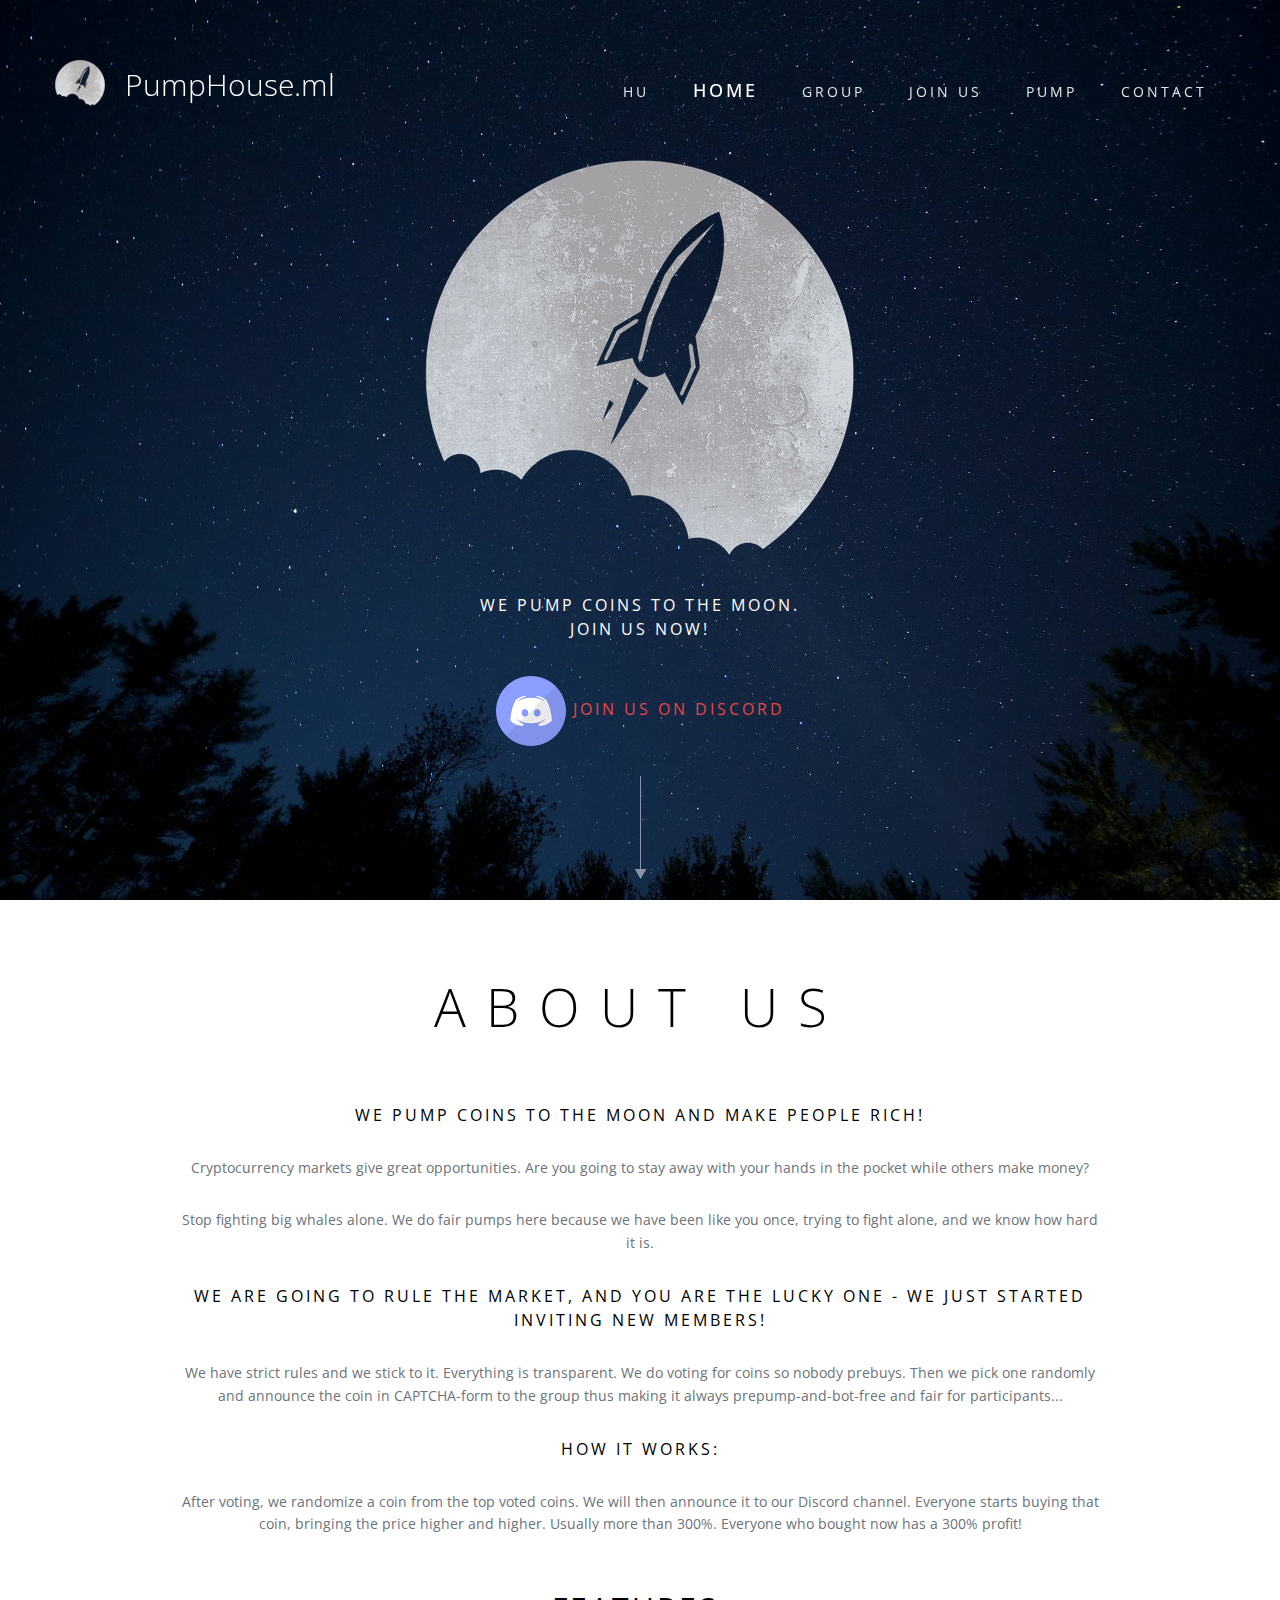
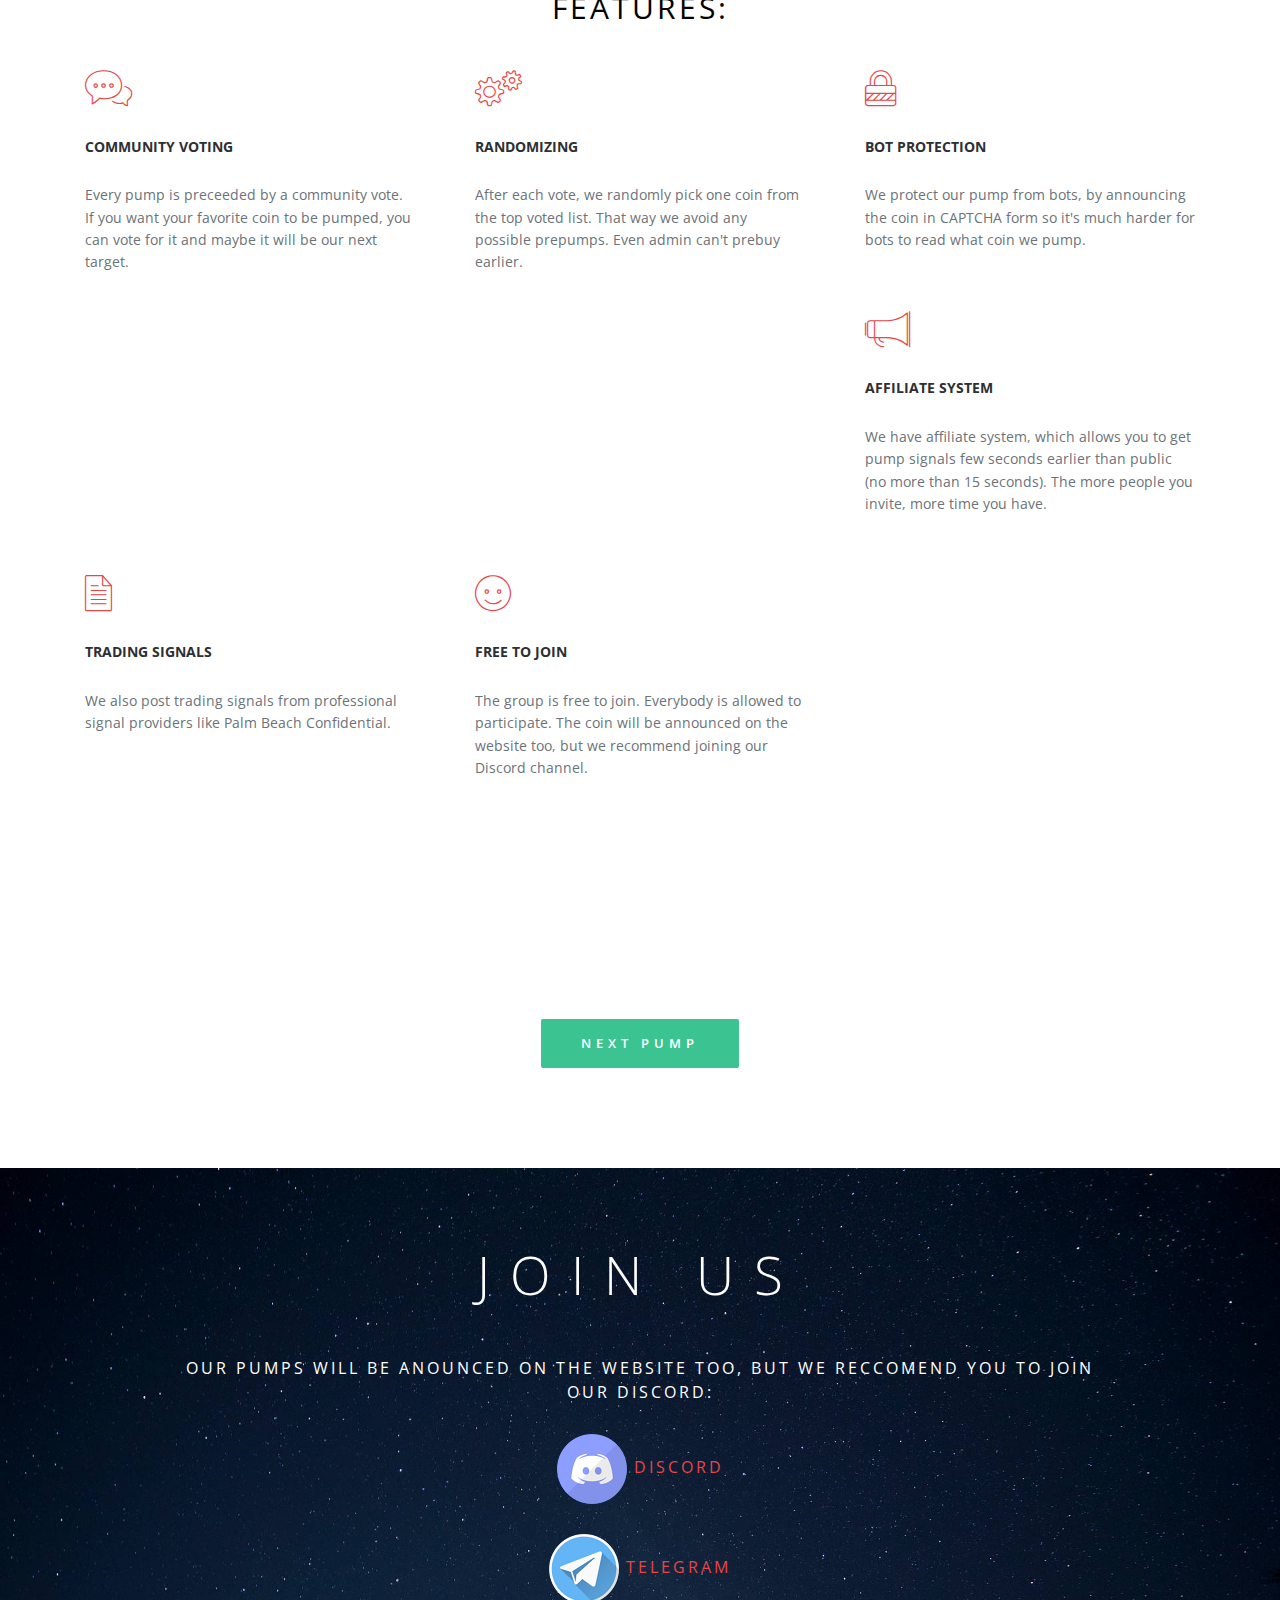
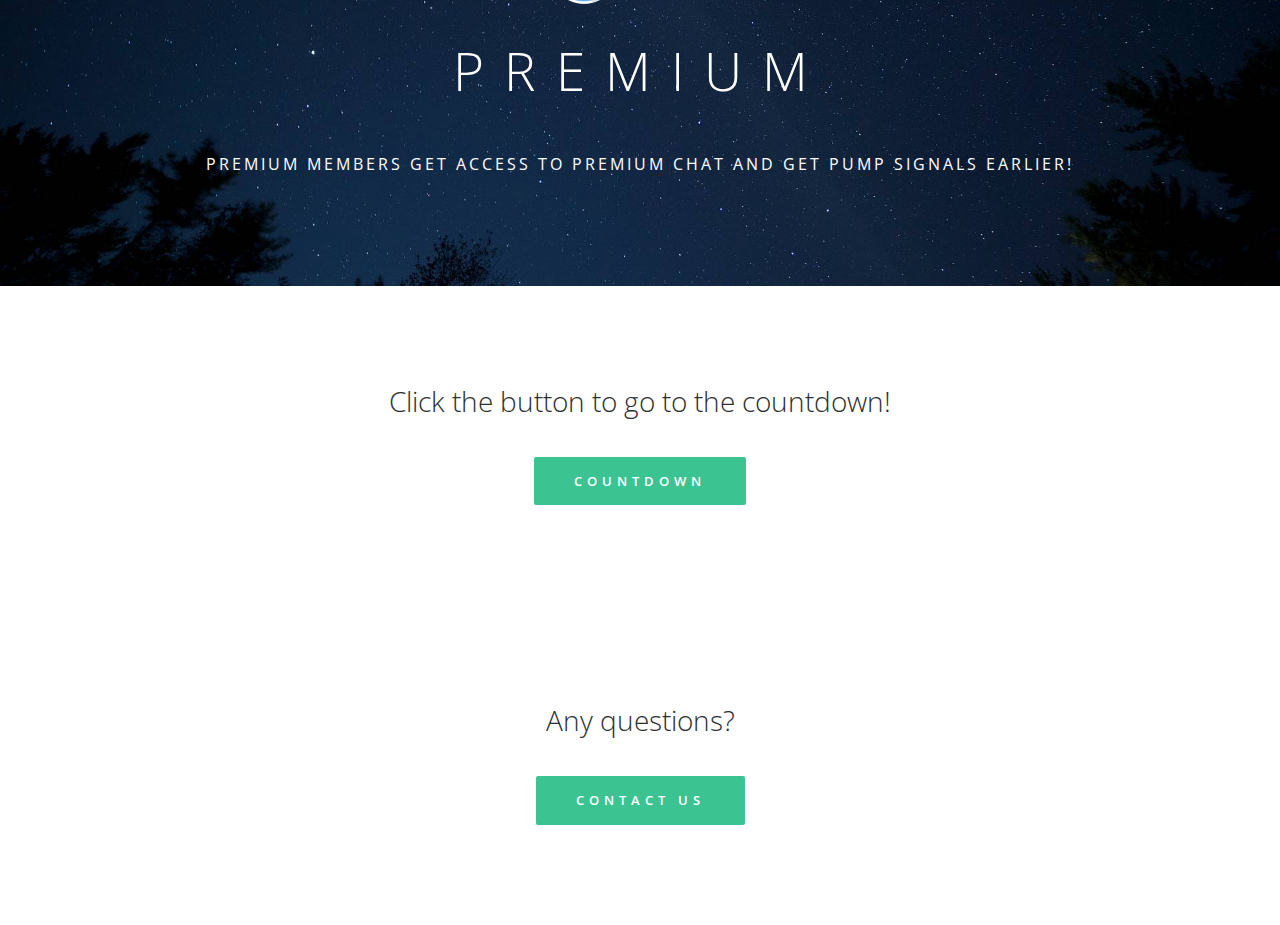
<file: index.html>
<!doctype html>
<!--[if lt IE 7]>      <html class="no-js lt-ie9 lt-ie8 lt-ie7" lang=""> <![endif]-->
<!--[if IE 7]>         <html class="no-js lt-ie9 lt-ie8" lang=""> <![endif]-->
<!--[if IE 8]>         <html class="no-js lt-ie9" lang=""> <![endif]-->
<!--[if gt IE 8]><!-->
<html class="no-js" lang="">
<!--<![endif]-->

<!-- Global site tag (gtag.js) - Google Analytics -->
<script async src="https://www.googletagmanager.com/gtag/js?id=UA-115214483-1"></script>
<script>
  window.dataLayer = window.dataLayer || [];
  function gtag(){dataLayer.push(arguments);}
  gtag('js', new Date());

  gtag('config', 'UA-115214483-1');
</script>

<head>
<meta charset="utf-8">
<meta name="description" content="Pump House - We pump coins to the moon. A legit pump group to make you rich!">
<meta name="keywords" content="Pump House, PumpHouse, PumpHouse.ml, PumpCoin.ml,PumpCoin,Pump and Dump,Legit,Pump Group,Group,Pump,Cryptocurrency,Crypto,Bitcoin,Bittrex,HitBTC,coins,crypto coins,moon,we pump coins to the moon,Legit Pump Group,No dump,Free,Join,Discord,No risk,bigpump,pumpmycoin,MagyarPumpCsoport.ml,MagyarPumpCsoport,Becsületes,Csoport,Pump Csoport,Csoport,Cryptovaluta,érmék,hold,a holdig pumpáljuk a cryptovalutákat,Ingyen,Ingyenes,Csatlakozz,Kockázat,kockázatmentes">
<meta name="viewport" content="width=device-width, initial-scale=1">
<title>Pump House - We pump coins to the moon</title>
<link rel="stylesheet" href="css/bootstrap.min.css">
<link rel="stylesheet" href="css/flexslider.css">
<link rel="stylesheet" href="css/jquery.fancybox.css">
<link rel="stylesheet" href="css/main.css">
<link rel="stylesheet" href="css/responsive.css">
<link rel="stylesheet" href="css/animate.min.css">
<link rel="stylesheet" href="css/font-icon.css">
<link rel="icon" type="image/png" href="images/ico_16.png" sizes="16x16">
<link rel="icon" type="image/png" href="images/ico_32.png" sizes="32x32">
<link rel="icon" type="image/png" href="images/ico_64.png" sizes="64x64">
<link href='http://fonts.googleapis.com/css?family=Open+Sans:300italic,400italic,600italic,700italic,800italic,400,300,600,700,800' rel='stylesheet' type='text/css'>
</head>

<body>
<!-- header section -->
<section id="banner" class="banner" role="banner"> 
  <!--header navigation -->
  <header id="header">
    <div class="header-content clearfix">
	<a class="logo" href="#">
	<img src="images/logo.png" height='50' width='50' alt=""></a>
	<span class="logo-text">PumpHouse.ml</span>
      <nav class="navigation" role="navigation">	  
        <ul class="primary-nav">
          <li><a href="indexhu.html">HU</a></li>
          <li><a href="#banner" class="a active">Home</a></li>
          <li><a href="#group">Group</a></li>
          <li><a href="#join">Join us</a></li>
          <li><a href="countdown.html">Pump</a></li>
          <li><a href="#contact">Contact</a></li>
        </ul>
      </nav>
      <a href="#" class="nav-toggle">Menu<span></span></a> </div>
  </header>
  <!--header navigation --> 
  <!-- banner text -->
  <div class="container">
    <div class="col-md-10 col-md-offset-1">
      <div class="banner-text text-center">
		<img src="images/rocket.png"/>
		<h2>We pump coins to the moon.<br />Join us now!</h2>
		<h2><a target="_blank" href="https://discord.gg/eQJhWTu"><img src="images/discord.png" width="70" height="70"> Join us on Discord</a></h2>

        <nav role="navigation"><a href="#group" class="banner-btn"><img src="images/down-arrow.png" alt=""></a></nav>
      </div>
      <!-- banner text --> 
    </div>
  </div>
</section>
<!-- header section --> 
<!-- about section -->
<section id="group" class="group group-section">
	<div class="container">
	<div class="col-md-10 col-md-offset-1">
      <div class="group-text text-center">
        <h1>About Us</h1>
		<h2>We pump coins to the moon and make people rich!</h2>
		<p>Cryptocurrency markets give great opportunities. Are you going to stay away with your hands in the pocket while others make money?</p>
		<p>Stop fighting big whales alone. We do fair pumps here because we have been like you once, trying to fight alone, and we know how hard it is.</p>
		<h2>We are going to rule the market, and you are the lucky one - we just started inviting new members!</h2>
		<p>We have strict rules and we stick to it. Everything is transparent. We do voting for coins so nobody prebuys. Then we pick one randomly and announce the coin in CAPTCHA-form to the group thus making it always prepump-and-bot-free and fair for participants...</p>
		<h2>How it works:</h2>
		<p>After voting, we randomize a coin from the top voted coins. We will then announce it to our Discord channel. Everyone starts buying that coin, bringing the price higher and higher. Usually more than 300%. Everyone who bought now has a 300% profit!</p>
		
		<h3>Features:</h3>
      </div>
      <!-- banner text --> 
    </div>
    <div class="row">
      <div class="col-md-4 col-sm-6 group"> <span class="icon icon-chat"></span>
        <div class="group-content">
          <h5>Community Voting</h5>
          <p>Every pump is preceeded by a community vote. If you want your favorite coin to be pumped, you can vote for it and maybe it will be our next target.</p>
        </div>
      </div>
      <div class="col-md-4 col-sm-6 group"> <span class="icon icon-gears"></span>
        <div class="group-content">
          <h5>Randomizing</h5>
          <p>After each vote, we randomly pick one coin from the top voted list. That way we avoid any possible prepumps. Even admin can't prebuy earlier.</p>
        </div>
      </div>
      <div class="col-md-4 col-sm-6 group"> <span class="icon icon-lock"></span>
        <div class="group-content">
          <h5>Bot protection</h5>
          <p>We protect our pump from bots, by announcing the coin in CAPTCHA form so it's much harder for bots to read what coin we pump.</p>
        </div>
      </div>
      <div class="col-md-4 col-sm-6 group"> <span class="icon icon-megaphone"></span>
        <div class="group-content">
          <h5>Affiliate system</h5>
          <p>We have affiliate system, which allows you to get pump signals few seconds earlier than public (no more than 15 seconds). The more people you invite, more time you have.</p>
        </div>
      </div>
      <div class="col-md-4 col-sm-6 group"> <span class="icon icon-document"></span>
        <div class="group-content">
          <h5>Trading Signals</h5>
          <p>We also post trading signals from professional signal providers like Palm Beach Confidential.</p>
        </div>
      </div>
      <div class="col-md-4 col-sm-6 group"> <span class="icon icon-happy"></span>
        <div class="group-content">
          <h5>Free to join</h5>
          <p>The group is free to join. Everybody is allowed to participate. The coin will be announced on the website too, but we recommend joining our Discord channel.</p>
        </div>
      </div>
  </div>
</section>
<!-- Jump to countdown -->

<section id="next" class="section next">
  <div class="container">
    <div class="col-md-8 col-md-offset-2 text-center">
      <a href="#pump" class="btn btn-large">Next pump</a> </div>
  </div>
</section>

<!-- group section --> 
<!-- work section -->
<section id="join" class="join section no-padding">
  	<div class="container">
	<div class="col-md-10 col-md-offset-1">
      <div class="join-text text-center">
        <h1>Join Us</h1>
        <h2>Our pumps will be anounced on the website too, but we reccomend you to join our Discord:</p>
		<!--Change links to your own discord and telegram below!-->
		<h2 style="padding-bottom: 15px"><a target="_blank" href="https://discord.gg/eQJhWTu"><img src="images/discord.png" width="70" height="70"> Discord</a></h2>
		<h2><a target="_blank" href="https://t.me/pmpcoin"><img src="images/telegram.png" width="70" height="70"> Telegram</a></h2>
		<p></p>
		<p></p>
        <h1>Premium</h1>
		<h2>Premium members get access to premium chat and get pump signals earlier!</h2>
      </div>
      <!-- banner text --> 
    </div>
</div>
</section>

<!-- Pump countdown --> 
<section id="pump" class="section next">
  <div class="container">
    <div class="col-md-8 col-md-offset-2 text-center">
      <h3>Click the button to go to the countdown!</h3>
      <a href="countdown.html" class="btn btn-large">Countdown</a>
  </div>
</section>



<!-- Testimonials section --> 
<!-- Get a quote section -->
<section id="contact" class="section quote">
  <div class="container">
    <div class="col-md-8 col-md-offset-2 text-center">
      <h3>Any questions?</h3>
      <a href="mailto:varadikocsog@gmail.com" class="btn btn-large">Contact us</a> </div>
      <!-- Change email above! --> 
  </div>
</section>

<!-- Footer section -->

<!-- JS FILES --> 
<script src="https://ajax.googleapis.com/ajax/libs/jquery/1.11.3/jquery.min.js"></script>
<script src="js/jquery.scrollstop.min.js"></script>
<script src="js/bootstrap.min.js"></script> 
<script src="js/jquery.flexslider-min.js"></script> 
<script src="js/jquery.fancybox.pack.js"></script> 
<script src="js/retina.min.js"></script> 
<script src="js/modernizr.js"></script> 
<script src="js/main.js"></script>
<script src="js/coin.js"></script>
<script src="js/pickCoin.js"></script>
</body>

</html>
</file>
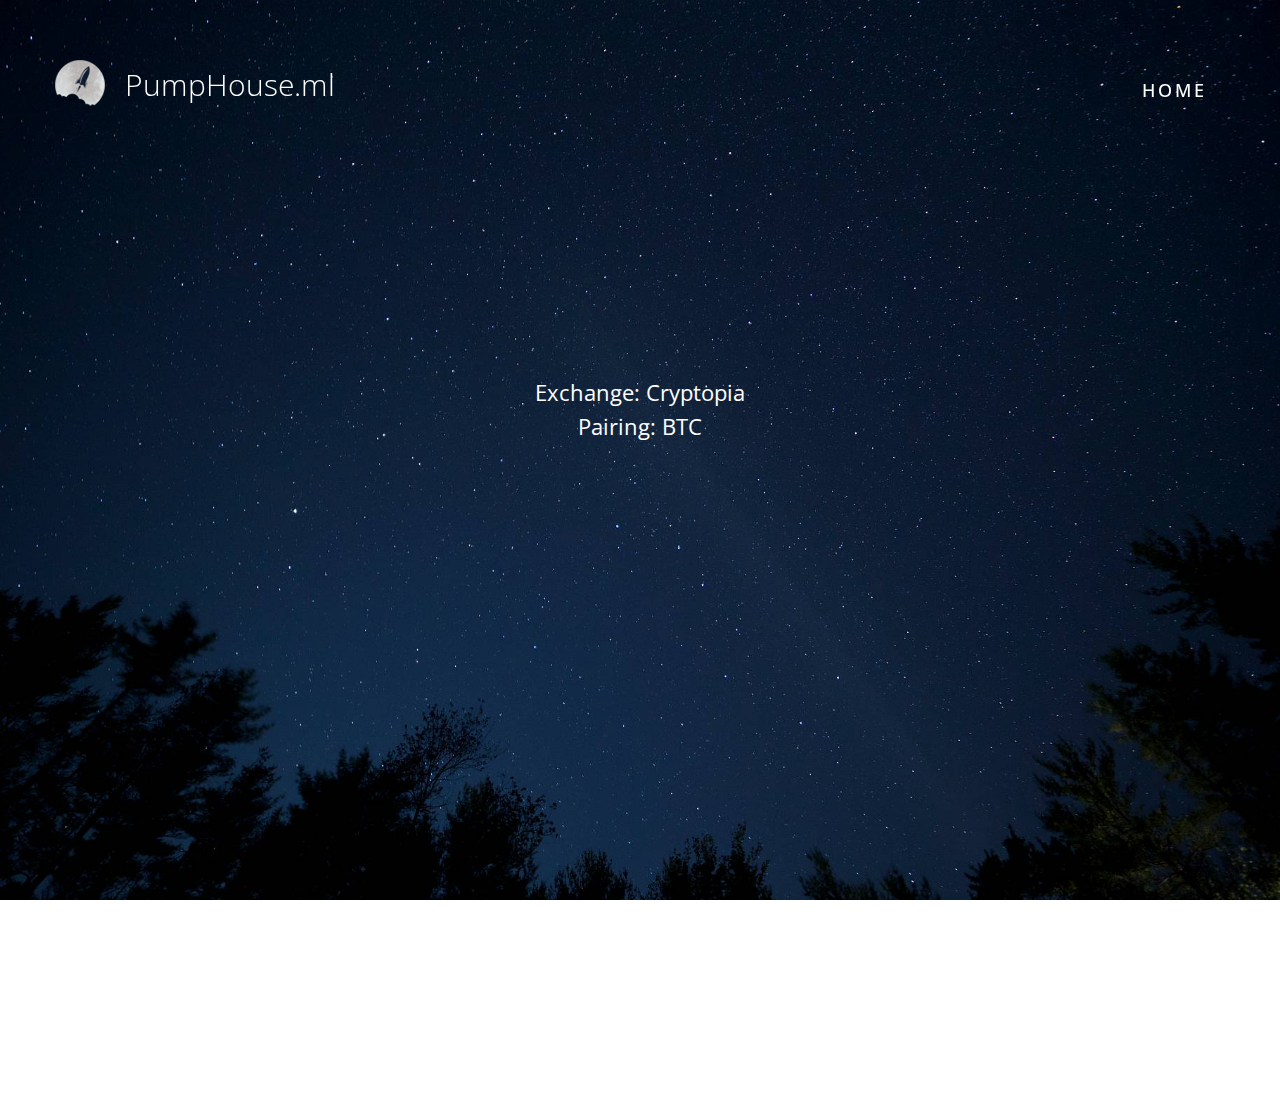
<file: countdown.html>
<!doctype html>
<!--[if lt IE 7]>      <html class="no-js lt-ie9 lt-ie8 lt-ie7" lang=""> <![endif]-->
<!--[if IE 7]>         <html class="no-js lt-ie9 lt-ie8" lang=""> <![endif]-->
<!--[if IE 8]>         <html class="no-js lt-ie9" lang=""> <![endif]-->
<!--[if gt IE 8]><!-->
<html class="no-js" lang="">
<!--<![endif]-->

<!-- Global site tag (gtag.js) - Google Analytics -->
<script async src="https://www.googletagmanager.com/gtag/js?id=UA-115214483-1"></script>
<script>
  window.dataLayer = window.dataLayer || [];
  function gtag(){dataLayer.push(arguments);}
  gtag('js', new Date());

  gtag('config', 'UA-115214483-1');
</script>

<head>
<meta charset="utf-8">
<meta name="description" content="Pump House - We pump coins to the moon. A legit pump group to make you rich!">
<meta name="keywords" content="Pump House, PumpHouse, PumpHouse.ml, PumpCoin.ml,PumpCoin,Pump and Dump,Legit,Pump Group,Group,Pump,Cryptocurrency,Crypto,Bitcoin,Bittrex,HitBTC,coins,crypto coins,moon,we pump coins to the moon,Legit Pump Group,No dump,Free,Join,Discord,No risk,bigpump,pumpmycoin,MagyarPumpCsoport.ml,MagyarPumpCsoport,Becsületes,Csoport,Pump Csoport,Csoport,Cryptovaluta,érmék,hold,a holdig pumpáljuk a cryptovalutákat,Ingyen,Ingyenes,Csatlakozz,Kockázat,kockázatmentes">
<meta name="viewport" content="width=device-width, initial-scale=1">
<title>Pump House - We pump coins to the moon</title>
<link rel="stylesheet" href="css/bootstrap.min.css">
<link rel="stylesheet" href="css/flexslider.css">
<link rel="stylesheet" href="css/jquery.fancybox.css">
<link rel="stylesheet" href="css/main.css">
<link rel="stylesheet" href="css/responsive.css">
<link rel="stylesheet" href="css/animate.min.css">
<link rel="stylesheet" href="css/font-icon.css">
<link rel="icon" type="image/png" href="images/ico_16.png" sizes="16x16">
<link rel="icon" type="image/png" href="images/ico_32.png" sizes="32x32">
<link rel="icon" type="image/png" href="images/ico_64.png" sizes="64x64">
<link href='http://fonts.googleapis.com/css?family=Open+Sans:300italic,400italic,600italic,700italic,800italic,400,300,600,700,800' rel='stylesheet' type='text/css'>
</head>

<body>
<!-- header section -->
<section id="banner" class="banner" role="banner"> 
  <!--header navigation -->
  <header id="header">
    <div class="header-content clearfix">
	<a class="logo" href="#">
	<img src="images/logo.png" height='50' width='50' alt=""></a>
	<span class="logo-text">PumpHouse.ml</span>
      <nav class="navigation" role="navigation">	  
        <ul class="primary-nav">
          <li><a href="./index.html" class="a active">Home</a></li>
        </ul>
      </nav>
      <a href="#" class="nav-toggle">Menu<span></span></a> </div>
  </header>
  <!--header navigation --> 
  <!-- banner text -->


  <div class="container">
    <div class="col-md-10 col-md-offset-1">
      <div class="countdown text-center">
      	<h3 id="text"></h3>
      	<script src="js/countdown.js"></script> 
      	<p id="demo"></p>
      	<img src="./images/blank.png" id="imageid">
      	<h4>Exchange: Cryptopia</h4>
      	<h4>Pairing: BTC</h4>


      </div>
      <!-- banner text --> 
    </div>
  </div>
</section>
<!-- header section --> 
<!-- about section -->

<!-- Pump countdown --> 
<section id="pump" class="section next">
  <div class="container">
    <div class="col-md-8 col-md-offset-2 text-center">

  </div>
</section>



<!-- Footer section -->

<!-- JS FILES --> 
<script src="https://ajax.googleapis.com/ajax/libs/jquery/1.11.3/jquery.min.js"></script>
<script src="js/jquery.scrollstop.min.js"></script>
<script src="js/bootstrap.min.js"></script> 
<script src="js/jquery.flexslider-min.js"></script> 
<script src="js/jquery.fancybox.pack.js"></script> 
<script src="js/retina.min.js"></script> 
<script src="js/modernizr.js"></script> 
<script src="js/main.js"></script>
<script src="js/coin.js"></script>
<script src="js/pickCoin.js"></script>
</body>

</html>
</file>
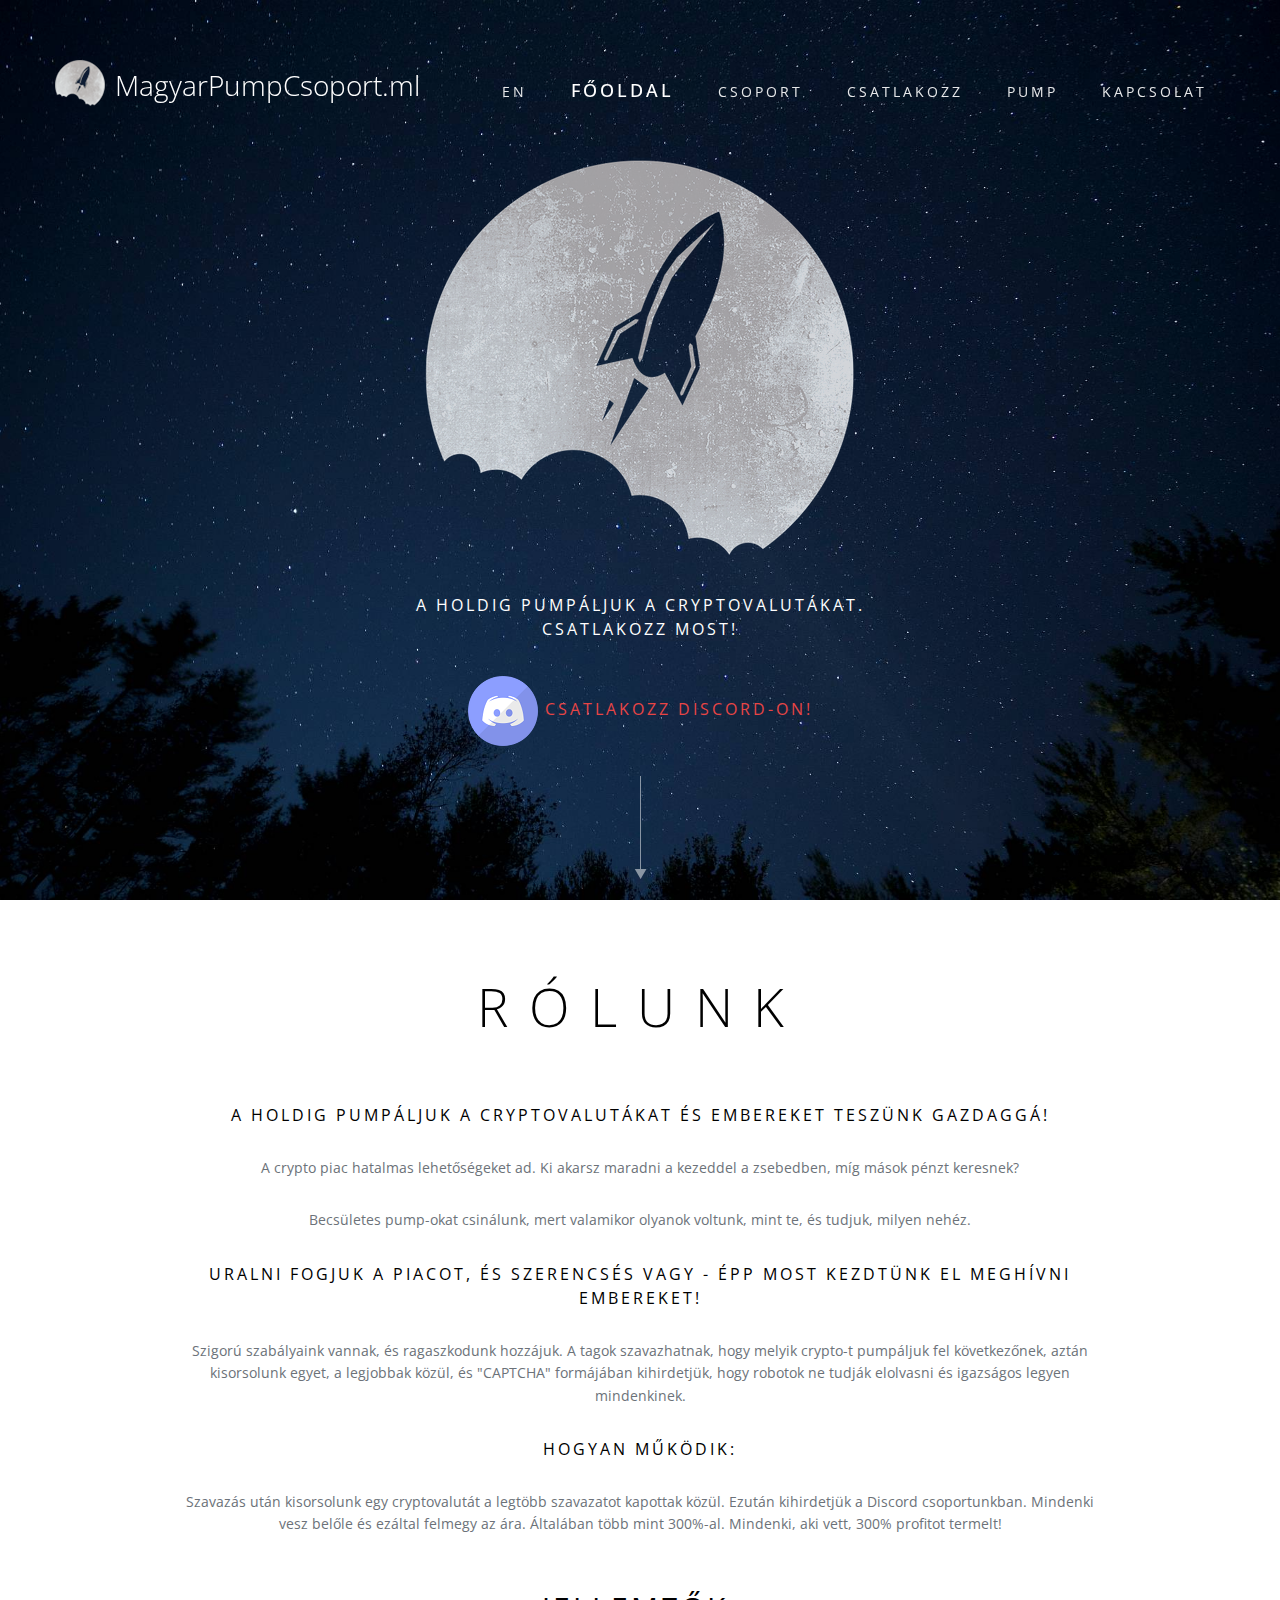
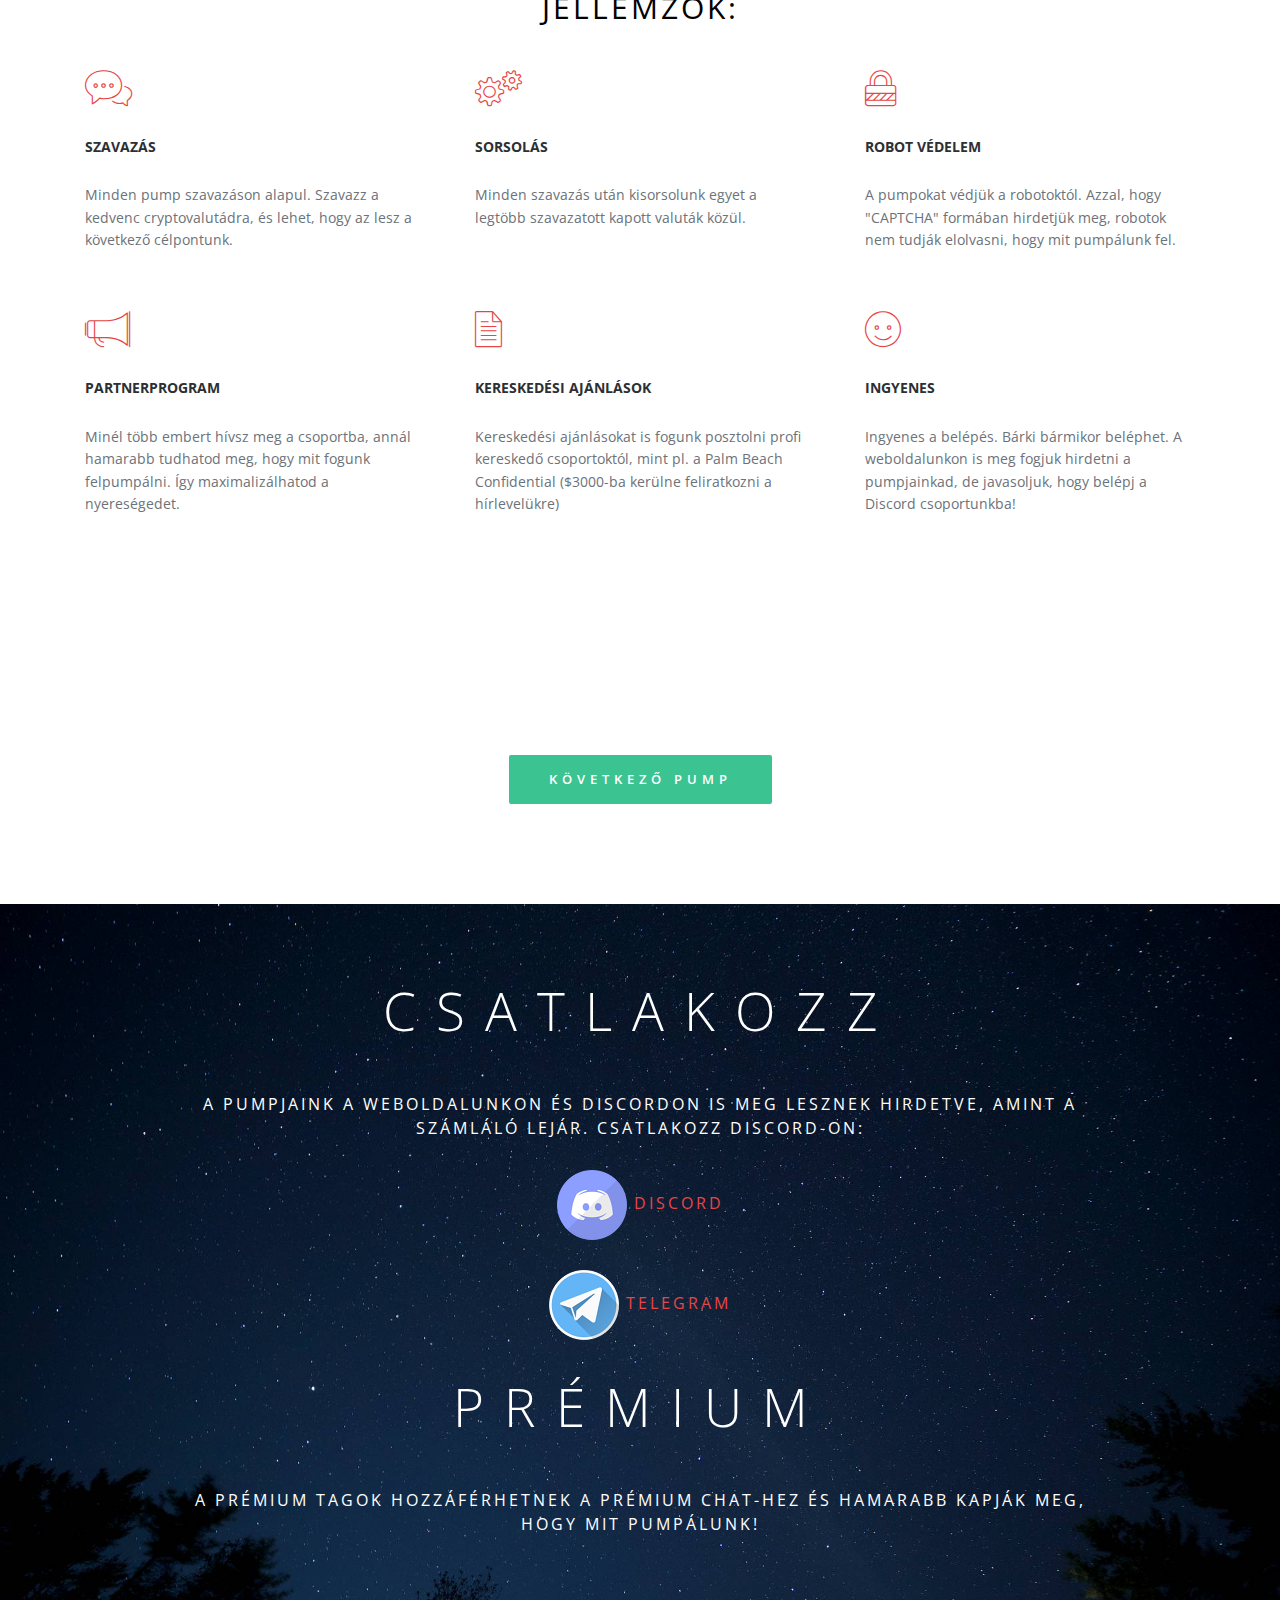
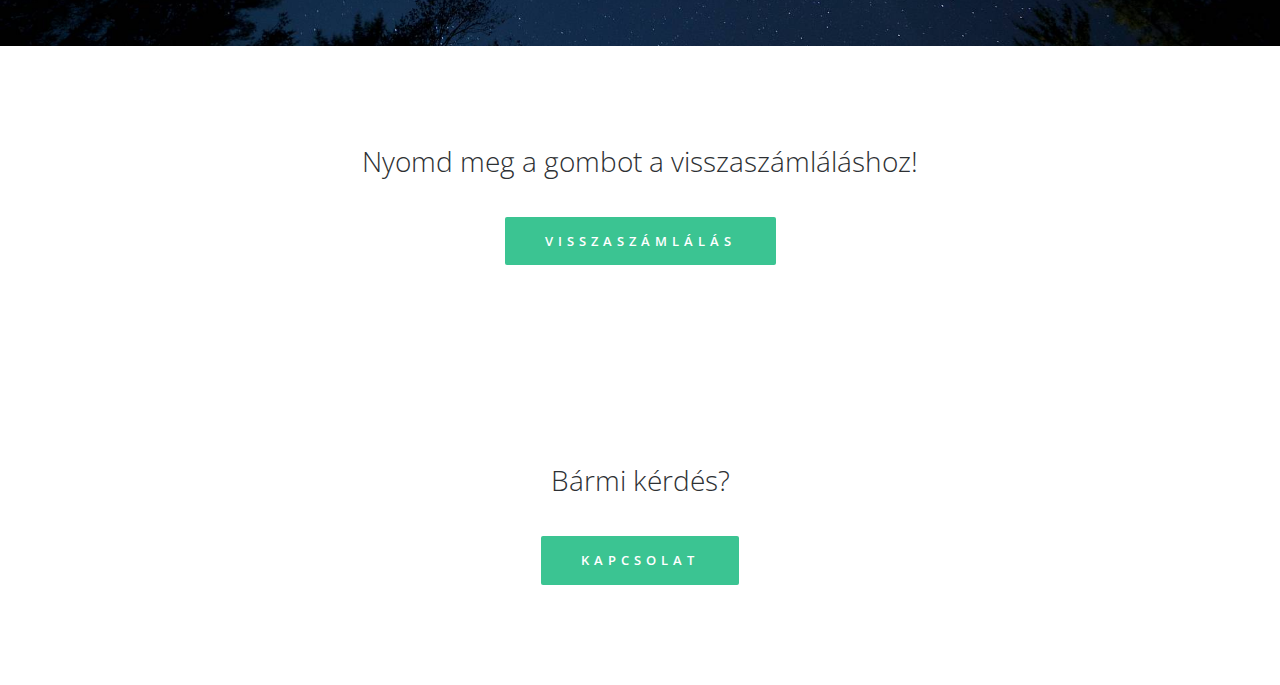
<file: indexhu.html>
<!doctype html>
<!--[if lt IE 7]>      <html class="no-js lt-ie9 lt-ie8 lt-ie7" lang=""> <![endif]-->
<!--[if IE 7]>         <html class="no-js lt-ie9 lt-ie8" lang=""> <![endif]-->
<!--[if IE 8]>         <html class="no-js lt-ie9" lang=""> <![endif]-->
<!--[if gt IE 8]><!-->
<html class="no-js" lang="">
<!--<![endif]-->


<!-- Global site tag (gtag.js) - Google Analytics -->
<script async src="https://www.googletagmanager.com/gtag/js?id=UA-115214483-1"></script>
<script>
  window.dataLayer = window.dataLayer || [];
  function gtag(){dataLayer.push(arguments);}
  gtag('js', new Date());

  gtag('config', 'UA-115214483-1');
</script>


<head>
<meta charset="utf-8">
<meta name="description" content="MagyarPumpCsoport.ml - A Holdig pumpáljuk a cryptovalutákat. Egy becsületes pump csoport, hogy gazdaggá tegyen!">
<meta name="keywords" content="PumpCoin.ml,PumpCoin,Pump and Dump,Legit,Pump Group,Group,Pump,Cryptocurrency,Crypto,Bitcoin,Bittrex,HitBTC,coins,crypto coins,moon,we pump coins to the moon,Legit Pump Group,No dump,Free,Join,Discord,No risk,bigpump,pumpmycoin,MagyarPumpCsoport.ml,MagyarPumpCsoport,Becsületes,Csoport,Pump Csoport,Csoport,Cryptovaluta,érmék,hold,a holdig pumpáljuk a cryptovalutákat,Ingyen,Ingyenes,Csatlakozz,Kockázat,kockázatmentes">
<meta name="viewport" content="width=device-width, initial-scale=1">
<title>MagyarPumpCsoport.ml - A Holdig pumpáljuk a cryptovalutákat</title>
<link rel="stylesheet" href="css/bootstrap.min.css">
<link rel="stylesheet" href="css/flexslider.css">
<link rel="stylesheet" href="css/jquery.fancybox.css">
<link rel="stylesheet" href="css/mainhu.css">
<link rel="stylesheet" href="css/responsive.css">
<link rel="stylesheet" href="css/animate.min.css">
<link rel="stylesheet" href="css/font-icon.css">
<link rel="icon" type="image/png" href="images/ico_16.png" sizes="16x16">
<link rel="icon" type="image/png" href="images/ico_32.png" sizes="32x32">
<link rel="icon" type="image/png" href="images/ico_64.png" sizes="64x64">
<link href='http://fonts.googleapis.com/css?family=Open+Sans:300italic,400italic,600italic,700italic,800italic,400,300,600,700,800' rel='stylesheet' type='text/css'>
</head>

<body>
<!-- header section -->
<section id="banner" class="banner" role="banner"> 
  <!--header navigation -->
  <header id="header">
    <div class="header-content clearfix">
	<a class="logo" href="#">
	<img src="images/logo.png" height='50' width='50' alt=""></a>
	<span class="logo-text">MagyarPumpCsoport.ml</span>
      <nav class="navigation" role="navigation">	  
        <ul class="primary-nav">
          <li><a href="index.html">EN</a></li>
          <li><a href="#banner" class="a active">Főoldal</a></li>
          <li><a href="#group">Csoport</a></li>
          <li><a href="#join">Csatlakozz</a></li>
          <li><a href="countdown.html">Pump</a></li>
          <li><a href="#contact">Kapcsolat</a></li>
        </ul>
      </nav>
      <a href="#" class="nav-toggle">Menu<span></span></a> </div>
  </header>
  <!--header navigation --> 
  <!-- banner text -->
  <div class="container">
    <div class="col-md-10 col-md-offset-1">
      <div class="banner-text text-center">
		<img src="images/rocket.png"/>
		<h2>A holdig pumpáljuk a cryptovalutákat.<br />Csatlakozz most!</h2>
		<h2><a target="_blank" href="https://discord.gg/eQJhWTu"><img src="images/discord.png" width="70" height="70"> Csatlakozz Discord-on!</a></h2>

        <nav role="navigation"><a href="#group" class="banner-btn"><img src="images/down-arrow.png" alt=""></a></nav>
      </div>
      <!-- banner text --> 
    </div>
  </div>
</section>
<!-- header section --> 
<!-- about section -->
<section id="group" class="group group-section">
	<div class="container">
	<div class="col-md-10 col-md-offset-1">
      <div class="group-text text-center">
        <h1>Rólunk</h1>
		<h2>A holdig pumpáljuk a cryptovalutákat és embereket teszünk gazdaggá!</h2>
		<p>A crypto piac hatalmas lehetőségeket ad. Ki akarsz maradni a kezeddel a zsebedben, míg mások pénzt keresnek?</p>
		<p>Becsületes pump-okat csinálunk, mert valamikor olyanok voltunk, mint te, és tudjuk, milyen nehéz.</p>
		<h2>Uralni fogjuk a piacot, és szerencsés vagy - épp most kezdtünk el meghívni embereket!</h2>
		<p>Szigorú szabályaink vannak, és ragaszkodunk hozzájuk. A tagok szavazhatnak, hogy melyik crypto-t pumpáljuk fel következőnek, aztán kisorsolunk egyet, a legjobbak közül, és "CAPTCHA" formájában kihirdetjük, hogy robotok ne tudják elolvasni és igazságos legyen mindenkinek.</p>
		<h2>Hogyan működik:</h2>
		<p>Szavazás után kisorsolunk egy cryptovalutát a legtöbb szavazatot kapottak közül. Ezután kihirdetjük a Discord csoportunkban. Mindenki vesz belőle és ezáltal felmegy az ára. Általában több mint 300%-al. Mindenki, aki vett, 300% profitot termelt!</p>
		
		<h3>Jellemzők:</h3>
      </div>
      <!-- banner text --> 
    </div>
    <div class="row">
      <div class="col-md-4 col-sm-6 group"> <span class="icon icon-chat"></span>
        <div class="group-content">
          <h5>Szavazás</h5>
          <p>Minden pump szavazáson alapul. Szavazz a kedvenc cryptovalutádra, és lehet, hogy az lesz a következő célpontunk.</p>
        </div>
      </div>
      <div class="col-md-4 col-sm-6 group"> <span class="icon icon-gears"></span>
        <div class="group-content">
          <h5>Sorsolás</h5>
          <p>Minden szavazás után kisorsolunk egyet a legtöbb szavazatott kapott valuták közül.</p>
        </div>
      </div>
      <div class="col-md-4 col-sm-6 group"> <span class="icon icon-lock"></span>
        <div class="group-content">
          <h5>Robot Védelem</h5>
          <p>A pumpokat védjük a robotoktól. Azzal, hogy "CAPTCHA" formában hirdetjük meg, robotok nem tudják elolvasni, hogy mit pumpálunk fel.</p>
        </div>
      </div>
      <div class="col-md-4 col-sm-6 group"> <span class="icon icon-megaphone"></span>
        <div class="group-content">
          <h5>Partnerprogram</h5>
          <p>Minél több embert hívsz meg a csoportba, annál hamarabb tudhatod meg, hogy mit fogunk felpumpálni. Így maximalizálhatod a nyereségedet.</p>
        </div>
      </div>
      <div class="col-md-4 col-sm-6 group"> <span class="icon icon-document"></span>
        <div class="group-content">
          <h5>Kereskedési Ajánlások</h5>
          <p>Kereskedési ajánlásokat is fogunk posztolni profi kereskedő csoportoktól, mint pl. a Palm Beach Confidential ($3000-ba kerülne feliratkozni a hírlevelükre)</p>
        </div>
      </div>
      <div class="col-md-4 col-sm-6 group"> <span class="icon icon-happy"></span>
        <div class="group-content">
          <h5>Ingyenes</h5>
          <p>Ingyenes a belépés. Bárki bármikor beléphet. A weboldalunkon is meg fogjuk hirdetni a pumpjainkad, de javasoljuk, hogy belépj a Discord csoportunkba!</p>
        </div>
      </div>
  </div>
</section>
<!-- Jump to countdown -->

<section id="next" class="section next">
  <div class="container">
    <div class="col-md-8 col-md-offset-2 text-center">
      <a href="#pump" class="btn btn-large">Következő pump</a> </div>
  </div>
</section>

<!-- group section --> 
<!-- work section -->
<section id="join" class="join section no-padding">
  	<div class="container">
	<div class="col-md-10 col-md-offset-1">
      <div class="join-text text-center">
        <h1>Csatlakozz</h1>
        <h2>A pumpjaink a weboldalunkon és Discordon is meg lesznek hirdetve, amint a számláló lejár. Csatlakozz Discord-on:</p>
		<!--Change links to your own discord and telegram below!-->
		<h2 style="padding-bottom: 15px"><a target="_blank" href="https://discord.gg/eQJhWTu"><img src="images/discord.png" width="70" height="70"> Discord</a></h2>
		<h2><a target="_blank" href="https://t.me/pmpcoin"><img src="images/telegram.png" width="70" height="70"> Telegram</a></h2>
		<p></p>
		<p></p>
        <h1>Prémium</h1>
		<h2>a prémium tagok hozzáférhetnek a prémium chat-hez és hamarabb kapják meg, hogy mit pumpálunk!</h2>
      </div>
      <!-- banner text --> 
    </div>
</div>
</section>

<!-- Pump countdown --> 
<section id="pump" class="section next">
  <div class="container">
    <div class="col-md-8 col-md-offset-2 text-center">
      <h3>Nyomd meg a gombot a visszaszámláláshoz!</h3>
      <a href="countdown.html" class="btn btn-large">Visszaszámlálás</a>
  </div>
</section>



<!-- Testimonials section --> 
<!-- Get a quote section -->
<section id="contact" class="section quote">
  <div class="container">
    <div class="col-md-8 col-md-offset-2 text-center">
      <h3>Bármi kérdés?</h3>
      <a href="mailto:varadikocsog@gmail.com" class="btn btn-large">Kapcsolat</a> </div>
      <!-- Change email above! --> 
  </div>
</section>

<!-- Footer section -->

<!-- JS FILES --> 
<script src="https://ajax.googleapis.com/ajax/libs/jquery/1.11.3/jquery.min.js"></script>
<script src="js/jquery.scrollstop.min.js"></script>
<script src="js/bootstrap.min.js"></script> 
<script src="js/jquery.flexslider-min.js"></script> 
<script src="js/jquery.fancybox.pack.js"></script> 
<script src="js/retina.min.js"></script> 
<script src="js/modernizr.js"></script> 
<script src="js/main.js"></script>
<script src="js/coin.js"></script>
<script src="js/pickCoin.js"></script>
</body>

</html>
</file>
<file: css/main.css>
/* ------------------------------------------------------------------------------
	Template Name: Flosix
	Author: Designstub
	Author URI: http://www.designstub.com
	
	
	
/* ------------------------------------------------------------------------------
	Typography
-------------------------------------------------------------------------------*/

@import url(http://fonts.googleapis.com/css?family=Open+Sans:300italic,400italic,600italic,700italic,800italic,400,300,600,700,800);
p {
	font-size: 14px;
	line-height: 22.4px;
	color: #6c7279;
}
h1 {
	font-size: 65px;
	color: #2d3033;
}
h2 {
	font-size: 40px;
	color: #2d3033;
}
h3 {
	font-size: 28px;
	color: #2d3033;
	font-weight: 300;
}
h4 {
	font-size: 22px;
	color: #2d3033;
	font-weight: 400;
}
h5 {
	font-size: 14px;
	color: #2d3033;
	text-transform: uppercase;
	font-weight: 700;
}

.btn {
	background-color: #3bc492;
	color: #fff;
	font-size: 13px;
	font-weight: 600;
	letter-spacing: 5px;
	border: 0;
	-moz-border-radius: 2px;
	-webkit-border-radius: 2px;
	border-radius: 2px;
	display: inline-block;
	text-transform: uppercase;
}
.btn:hover, .btn:focus {
	background-color: #3d3d3d;
	color: #fff;
}
.btn-large {
	padding: 15px 40px;
}
/* ------------------------------------------------------------------------------
	Global Styles
-------------------------------------------------------------------------------*/
a {
	color: #e84545;
}
a:hover, a:focus {
	text-decoration: none;
	-moz-transition: background-color, color, 0.3s;
	-o-transition: background-color, color, 0.3s;
	-webkit-transition: background-color, color, 0.3s;
	transition: background-color, color, 0.3s;
}
html {	
	height: 100%;
}
body {
	font-family: 'Open Sans';
	font-weight: 300;
	color: #6c7279;
	height: 100%;
}
ul, ol {
	margin: 0;
	padding: 0;
}
ul li {
	list-style: none;
}
.section {
	padding: 100px 0;
}
.no-padding {
	padding: 0;
}
.no-gutter [class*=col-] {
	padding-right: 0;
	padding-left: 0;
}
.space {
	margin-top: 60px;
}
/* ------------------------------------------------------------------------------
	 Header
-------------------------------------------------------------------------------*/
#header {
	position: fixed;
	width: 100%;
	z-index: 999;
}
#header .header-content {
	margin: 0 auto;
	max-width: 1170px;
	padding: 60px 0;
	width: 100%;
	-moz-transition: padding 0.3s;
	-o-transition: padding 0.3s;
	-webkit-transition: padding 0.3s;
	transition: padding 0.3s;
}
#header .logo {
	float: left;
}
#header.fixed {
	background-color: rgba(0, 0, 0, 0.7);
}
#header.fixed .header-content {
	border-bottom: 0;
	padding: 10px 0;
}
#header.fixed .nav-toggle {
	top: 18px;
}
#header .logo-text {
	padding-left: 20px;
	text-align: center;
	vertical-align: middle;
	line-height: 50px; 	
	font-family: 'Open Sans';
	font-weight: 300;
	color: #fff;
	font-size: 30px;
}

.navigation.open {
	opacity: 0.9;
	visibility: visible;
	-moz-transition: opacity 0.5s;
	-o-transition: opacity 0.5s;
	-webkit-transition: opacity 0.5s;
	transition: opacity 0.5s;
}
.navigation {
	float: right;
}

.navigation ul {
	padding: 18px;
}
.navigation li {
	display: inline-block;
}
.navigation a {
	color: rgba(255, 255, 255, 0.9);
	font-size: 14px;
	font-weight: 400;
	margin-left: 40px;
	letter-spacing: 3px;
	text-transform: uppercase;
}
.navigation a:hover, .navigation a.active {
	color: #fff;
	font-weight: 500;
	font-size: 18px;
}
.nav-toggle {
	display: none;
	height: 44px;
	overflow: hidden;
	position: fixed;
	right: 5%;
	text-indent: 100%;
	top: 32px;
	white-space: nowrap;
	width: 44px;
	z-index: 99999;
	-moz-transition: all 0.3s;
	-o-transition: all 0.3s;
	-webkit-transition: all 0.3s;
	transition: all 0.3s;
}
.nav-toggle:before, .nav-toggle:after {
	border-radius: 50%;
	content: "";
	height: 100%;
	left: 0;
	position: absolute;
	top: 0;
	width: 100%;
	-moz-transform: translateZ(0);
	-ms-transform: translateZ(0);
	-webkit-transform: translateZ(0);
	transform: translateZ(0);
	-moz-backface-visibility: hidden;
	-webkit-backface-visibility: hidden;
	backface-visibility: hidden;
	-moz-transition-property: -moz-transform;
	-o-transition-property: -o-transform;
	-webkit-transition-property: -webkit-transform;
	transition-property: transform;
}
.nav-toggle:before {
	background-color: #e84545;
	-moz-transform: scale(1);
	-ms-transform: scale(1);
	-webkit-transform: scale(1);
	transform: scale(1);
	-moz-transition-duration: 0.3s;
	-o-transition-duration: 0.3s;
	-webkit-transition-duration: 0.3s;
	transition-duration: 0.3s;
}
.nav-toggle:after {
	background-color: #e84545;
	-moz-transform: scale(0);
	-ms-transform: scale(0);
	-webkit-transform: scale(0);
	transform: scale(0);
	-moz-transition-duration: 0s;
	-o-transition-duration: 0s;
	-webkit-transition-duration: 0s;
	transition-duration: 0s;
}
.nav-toggle span {
	background-color: #fff;
	bottom: auto;
	display: inline-block;
	height: 3px;
	left: 50%;
	position: absolute;
	right: auto;
	top: 50%;
	width: 18px;
	z-index: 10;
	-moz-transform: translateX(-50%) translateY(-50%);
	-ms-transform: translateX(-50%) translateY(-50%);
	-webkit-transform: translateX(-50%) translateY(-50%);
	transform: translateX(-50%) translateY(-50%);
}
.nav-toggle span:before, .nav-toggle span:after {
	background-color: #fff;
	content: "";
	height: 100%;
	position: absolute;
	right: 0;
	top: 0;
	width: 100%;
	-moz-transform: translateZ(0);
	-ms-transform: translateZ(0);
	-webkit-transform: translateZ(0);
	transform: translateZ(0);
	-moz-backface-visibility: hidden;
	-webkit-backface-visibility: hidden;
	backface-visibility: hidden;
	-moz-transition: -moz-transform 0.3s;
	-o-transition: -o-transform 0.3s;
	-webkit-transition: -webkit-transform 0.3s;
	transition: transform 0.3s;
}
.nav-toggle span:before {
	-moz-transform: translateY(-6px) rotate(0deg);
	-ms-transform: translateY(-6px) rotate(0deg);
	-webkit-transform: translateY(-6px) rotate(0deg);
	transform: translateY(-6px) rotate(0deg);
}
.nav-toggle span:after {
	-moz-transform: translateY(6px) rotate(0deg);
	-ms-transform: translateY(6px) rotate(0deg);
	-webkit-transform: translateY(6px) rotate(0deg);
	transform: translateY(6px) rotate(0deg);
}
.nav-toggle.close-nav:before {
	-moz-transform: scale(0);
	-ms-transform: scale(0);
	-webkit-transform: scale(0);
	transform: scale(0);
}
.nav-toggle.close-nav:after {
	-moz-transform: scale(1);
	-ms-transform: scale(1);
	-webkit-transform: scale(1);
	transform: scale(1);
}
.nav-toggle.close-nav span {
	background-color: rgba(255, 255, 255, 0);
}
.nav-toggle.close-nav span:before, .nav-toggle.close-nav span:after {
	background-color: #fff;
}
.nav-toggle.close-nav span:before {
	-moz-transform: translateY(0) rotate(45deg);
	-ms-transform: translateY(0) rotate(45deg);
	-webkit-transform: translateY(0) rotate(45deg);
	transform: translateY(0) rotate(45deg);
}
.nav-toggle.close-nav span:after {
	-moz-transform: translateY(0) rotate(-45deg);
	-ms-transform: translateY(0) rotate(-45deg);
	-webkit-transform: translateY(0) rotate(-45deg);
	transform: translateY(0) rotate(-45deg);
}
/* ------------------------------------------------------------------------------
	 Banner
-------------------------------------------------------------------------------*/

.banner {
	background-color: #0d1c33;
	background-image: url(../images/banner.jpg);
	background-position: center top;
	background-repeat: no-repeat;
	-moz-background-size: cover;
	-o-background-size: cover;
	-webkit-background-size: cover;
	background-size: cover;
    min-height: 100%
}
.banner-btn {
	opacity: 0.5;
}
.banner-text {
	padding-top: 15%;
}
.banner-text h1 {
	color: #fff;
	font-family: 'Open Sans';
	font-size: 53px;
	letter-spacing: 20px;
	font-weight: 300;
	text-transform: uppercase;
	margin-top: 15px;
	padding-bottom: 30px;
}
.banner-text h2 {
	color: #fff;
	font-size: 16px;
	font-weight: 400;
	letter-spacing: 3px;
	line-height: 24px;
	margin-top: 15px;
	text-transform: uppercase;
	padding-bottom: 20px;
}
/* ------------------------------------------------------------------------------
	 Group
-------------------------------------------------------------------------------*/
.group-section {
	padding-top: 50px;
}
.group {
	margin-bottom: 50px;
}
.group-content {
	padding: 0 15px;
	margin-top: 30px;
}
.group .icon {
	color: #e84545;
	font-size: 36px;
	padding-left: 15px;
}
.group h1 {
	color: #000;
	font: 27px "Open Sans";
}
.group p {
	color: #6c7279;
	display: block;
	font-size: 14px;
	font-style: normal;
	font-weight: 400;
	margin-top: 30px;
}
.group-text h1 {
	color: #000;
	font-family: 'Open Sans';
	font-size: 53px;
	letter-spacing: 20px;
	font-weight: 300;
	text-transform: uppercase;
	padding-bottom: 30px;
}
.group-text h2 {
	color: #000;
	font-size: 16px;
	font-weight: 400;
	letter-spacing: 3px;
	line-height: 24px;
	margin-top: 30px;
	text-transform: uppercase;
}
.group-text h3 {
	color: #000;
	font-size: 30px;
	font-weight: 400;
	letter-spacing: 3px;
	line-height: 24px;
	text-transform: uppercase;
	padding: 40px;
}

/* ------------------------------------------------------------------------------
	 Join us
-------------------------------------------------------------------------------*/
.join-section {
	padding-top: 100px;
}
.join {
	padding-top: 50px;
	background-image: url(../images/banner.jpg);
	background-position: center top;
	background-repeat: no-repeat;
	-moz-background-size: cover;
	-o-background-size: cover;
	-webkit-background-size: cover;
	background-size: cover;
	padding-bottom: 100px;
}
.join-content {
	padding: 0 15px;
	margin-top: 30px;
}
.join h1 {
	color: #fff;
	font: 27px "Open Sans";
}
.join p {
	color: #6c7279;
	display: block;
	font-size: 14px;
	font-style: normal;
	font-weight: 400;
	margin-top: 30px;
}
.join-text h1 {
	color: #fff;
	font-family: 'Open Sans';
	font-size: 53px;
	letter-spacing: 20px;
	font-weight: 300;
	text-transform: uppercase;
	padding-bottom: 30px;
}
.join-text h2 {
	color: #fff;
	font-size: 16px;
	font-weight: 400;
	letter-spacing: 3px;
	line-height: 24px;
	margin-top: 15px;
	text-transform: uppercase;
}
.join-text h3 {
	color: #fff;
	font-size: 30px;
	font-weight: 400;
	letter-spacing: 3px;
	line-height: 24px;
	text-transform: uppercase;
	padding: 40px;
}

/* ------------------------------------------------------------------------------
	 Teams
-------------------------------------------------------------------------------*/
.person {
	max-width: 270px;
	text-align: center;
}
.person-content {
	margin-top: 20px;
}
.person h4 {
	font-weight: 400;
}
.person h5 {
	color: #e84545;
	font-size: 13px;
	font-weight: 400;
	margin-bottom: 20px;
}
.social-icons, .footer .footer-share {
	margin-top: 30px;
}
.social-icons li, .footer .footer-share li {
	display: inline-block;
	float: none;
}
.social-icons a, .footer .footer-share a {
	border: 1px solid #e8ecee;
	-moz-border-radius: 50%;
	-webkit-border-radius: 50%;
	border-radius: 50%;
	color: #c6cacc;
	display: block;
	font-size: 14px;
	height: 32px;
	line-height: 32px;
	margin-right: 5px;
	text-align: center;
	width: 32px;
}
.social-icons a:hover, .footer .footer-share a:hover {
	background-color: #e84545;
	border-color: #e84545;
	color: #fff;
}
/* ------------------------------------------------------------------------------
	 Testimonials
-------------------------------------------------------------------------------*/
.testimonials {
	background-color: #e84545;
	position: relative;
	text-align: center;
}
.testimonials blockquote {
	border: 0;
	margin: 0;
	padding: 100px 15%;
}
.testimonials h1 {
	color: #fff;
	font: 23px "Source Sans Pro";
	font-weight: 300;
}
.testimonials p {
	color: #fff;
	display: block;
	font-size: 13px;
	font-style: normal;
	letter-spacing: 2px;
	font-weight: 400;
	margin-top: 30px;
	text-transform: uppercase;
}
/* ------------------------------------------------------------------------------
	Quote
-------------------------------------------------------------------------------*/
.quote h3 {
	margin-top: 0;
}
.quote p {
	color: #2d3033;
	font-weight: 600;
	text-transform: uppercase;
}
.quote .btn {
	margin-top: 30px;
}

/* ------------------------------------------------------------------------------
	Next
-------------------------------------------------------------------------------*/
.next h3 {
	margin-top: 0;
}
.next p {
	color: #2d3033;
	font-weight: 600;
	font-size: 45px;
	text-transform: uppercase;
}
.next .btn {
	margin-top: 30px;
}

.countdown p {
	color: #ffffff;
	margin-top: 30px;
	font-size: 45px;
}

.countdown h3 {
	color: #ffffff;
	margin-top: 350px;

}
.countdown h4 {
	color: #ffffff;
	margin-top: 10px;

}
/* ------------------------------------------------------------------------------
	 Footer
-------------------------------------------------------------------------------*/
.footer {
	text-align: left;
}
.footer-top {
	background-color: #181818;
	padding-top: 50px;
}
.footer-bottom {
	background-color: #313454;
	padding: 20px 0;
}
.footer .footer-col {
	margin-bottom: 80px;
}
.footer h5 {
	color: #fff;
}
.footer h5 {
	margin-bottom: 20px;
}
.footer p {
	color: rgba(255, 255, 255, 0.25);
}
.footer a {
	color: rgba(255, 255, 255, 0.50);
}
.footer a:hover {
	color: #e84545;
}
.footer .footer-share {
	margin-top: 0;
}
.footer .footer-share li {
	display: inline-block;
	float: none;
}
.footer .footer-share a {
	border: none;
	font-size: 21px;
	color: rgba(255, 255, 255, 0.25);
}
.footer .fa-heart {
	color: #e84545;
	font-size: 11px;
	margin: 0 2px;
}
</file>
<file: css/responsive.css>
@media screen and (max-width: 1024px) {
#header .header-content {
	width: 90%;
}
.nav-toggle {
	display: block;
}
.navigation {
	position: fixed;
	background-color: #000;
	width: 100%;
	height: 100%;
	top: 0;
	left: 0;
	z-index: 99999;
	visibility: hidden;
	opacity: 0;
	-webkit-transition: opacity 0.5s, visibility 0s 0.5s;
	transition: opacity 0.5s, visibility 0s 0.5s;
}
.navigation .primary-nav {
	position: relative;
	top: 45%;
	-moz-transform: translateY(-45%);
	-ms-transform: translateY(-45%);
	-webkit-transform: translateY(-45%);
	transform: translateY(-45%);
}
.navigation li {
	display: block;
	margin-bottom: 20px;
}
.navigation a {
	display: block;
	font-size: 25px;
	margin: 0;
	text-align: center;
}
.person {
	margin: 0 auto 50px;
}
.person-content {
	text-align: center;
}
.person .social-icons li {
	display: inline-block;
	float: none;
	margin-bottom: 5px;
}
.testimonials blockquote {
	padding: 20px 5% 0;
}
.testimonials p {
	font-size: 14px;
}
.flex-control-nav {
	bottom: 20px;
}
}
@media screen and (max-width: 768px) {
.banner-text {
	padding-top: 30%;
}
.banner-text h1 {
	font-size: 42px;
}
.banner-text p {
	font-size: 18px;
}
.flexslider {
	padding-bottom: 80px;
}
.flex-control-nav {
	width: 100%;
}
.footer .footer-col {
	margin-bottom: 50px;
}
}
@media screen and (max-width: 640px) {
.banner-text {
	padding-top: 35%;
}
}
@media screen and (max-width: 480px) {
.banner-text {
	padding-top: 45%;
}
.banner-text h1 {
	font-size: 32px;
}
}
@media screen and (max-width: 320px) {
.banner-text {
	padding-top: 55%;
}
.testimonials blockquote {
	padding: 20px 5% 0;
}
.testimonials p {
	font-size: 14px;
}
}
</file>
<file: css/font-icon.css>
/* ==========================================================================
	Font Icon (http://www.elegantthemes.com/blog/freebie-of-the-week/free-line-style-icons)
========================================================================== */
@font-face {
  font-family: "elegant-theme-line";
  src: url('../fonts/elegant-theme-line9078.ttf?1439850014') format('truetype'), url('../fonts/elegant-theme-line9078.eot?1439850014') format('embedded-opentype'), url('../fonts/elegant-theme-line9078.svg?1439850014') format('svg'), url('../fonts/elegant-theme-line9078.woff?1439850014') format('woff'); }
.icon {
  font-family: 'elegant-theme-line';
  speak: none;
  font-style: normal;
  font-weight: normal;
  font-variant: normal;
  text-transform: none;
  line-height: 1;
  /* Better Font Rendering =========== */
  -webkit-font-smoothing: antialiased;
  -moz-osx-font-smoothing: grayscale; }

.icon-mobile:before {
  content: "\e000"; }

.icon-laptop:before {
  content: "\e001"; }

.icon-desktop:before {
  content: "\e002"; }

.icon-tablet:before {
  content: "\e003"; }

.icon-phone:before {
  content: "\e004"; }

.icon-document:before {
  content: "\e005"; }

.icon-documents:before {
  content: "\e006"; }

.icon-search:before {
  content: "\e007"; }

.icon-clipboard:before {
  content: "\e008"; }

.icon-newspaper:before {
  content: "\e009"; }

.icon-notebook:before {
  content: "\e00a"; }

.icon-book-open:before {
  content: "\e00b"; }

.icon-browser:before {
  content: "\e00c"; }

.icon-calendar:before {
  content: "\e00d"; }

.icon-presentation:before {
  content: "\e00e"; }

.icon-picture:before {
  content: "\e00f"; }

.icon-pictures:before {
  content: "\e010"; }

.icon-video:before {
  content: "\e011"; }

.icon-camera:before {
  content: "\e012"; }

.icon-printer:before {
  content: "\e013"; }

.icon-toolbox:before {
  content: "\e014"; }

.icon-briefcase:before {
  content: "\e015"; }

.icon-wallet:before {
  content: "\e016"; }

.icon-gift:before {
  content: "\e017"; }

.icon-bargraph:before {
  content: "\e018"; }

.icon-grid:before {
  content: "\e019"; }

.icon-expand:before {
  content: "\e01a"; }

.icon-focus:before {
  content: "\e01b"; }

.icon-edit:before {
  content: "\e01c"; }

.icon-adjustments:before {
  content: "\e01d"; }

.icon-ribbon:before {
  content: "\e01e"; }

.icon-hourglass:before {
  content: "\e01f"; }

.icon-lock:before {
  content: "\e020"; }

.icon-megaphone:before {
  content: "\e021"; }

.icon-shield:before {
  content: "\e022"; }

.icon-trophy:before {
  content: "\e023"; }

.icon-flag:before {
  content: "\e024"; }

.icon-map:before {
  content: "\e025"; }

.icon-puzzle:before {
  content: "\e026"; }

.icon-basket:before {
  content: "\e027"; }

.icon-envelope:before {
  content: "\e028"; }

.icon-streetsign:before {
  content: "\e029"; }

.icon-telescope:before {
  content: "\e02a"; }

.icon-gears:before {
  content: "\e02b"; }

.icon-key:before {
  content: "\e02c"; }

.icon-paperclip:before {
  content: "\e02d"; }

.icon-attachment:before {
  content: "\e02e"; }

.icon-pricetags:before {
  content: "\e02f"; }

.icon-lightbulb:before {
  content: "\e030"; }

.icon-layers:before {
  content: "\e031"; }

.icon-pencil:before {
  content: "\e032"; }

.icon-tools:before {
  content: "\e033"; }

.icon-tools-2:before {
  content: "\e034"; }

.icon-scissors:before {
  content: "\e035"; }

.icon-paintbrush:before {
  content: "\e036"; }

.icon-magnifying-glass:before {
  content: "\e037"; }

.icon-circle-compass:before {
  content: "\e038"; }

.icon-linegraph:before {
  content: "\e039"; }

.icon-mic:before {
  content: "\e03a"; }

.icon-strategy:before {
  content: "\e03b"; }

.icon-beaker:before {
  content: "\e03c"; }

.icon-caution:before {
  content: "\e03d"; }

.icon-recycle:before {
  content: "\e03e"; }

.icon-anchor:before {
  content: "\e03f"; }

.icon-profile-male:before {
  content: "\e040"; }


.icon-profile-female:before {
  content: "\e041"; }

.icon-bike:before {
  content: "\e042"; }

.icon-wine:before {
  content: "\e043"; }

.icon-hotairballoon:before {
  content: "\e044"; }

.icon-globe:before {
  content: "\e045"; }

.icon-genius:before {
  content: "\e046"; }

.icon-map-pin:before {
  content: "\e047"; }

.icon-dial:before {
  content: "\e048"; }

.icon-chat:before {
  content: "\e049"; }

.icon-heart:before {
  content: "\e04a"; }

.icon-cloud:before {
  content: "\e04b"; }

.icon-upload:before {
  content: "\e04c"; }

.icon-download:before {
  content: "\e04d"; }

.icon-target:before {
  content: "\e04e"; }

.icon-hazardous:before {
  content: "\e04f"; }

.icon-piechart:before {
  content: "\e050"; }

.icon-speedometer:before {
  content: "\e051"; }

.icon-global:before {
  content: "\e052"; }

.icon-compass:before {
  content: "\e053"; }

.icon-lifesaver:before {
  content: "\e054"; }

.icon-clock:before {
  content: "\e055"; }

.icon-aperture:before {
  content: "\e056"; }

.icon-quote:before {
  content: "\e057"; }

.icon-scope:before {
  content: "\e058"; }

.icon-alarmclock:before {
  content: "\e059"; }

.icon-refresh:before {
  content: "\e05a"; }

.icon-happy:before {
  content: "\e05b"; }

.icon-sad:before {
  content: "\e05c"; }

.icon-facebook:before {
  content: "\e05d"; }

.icon-twitter:before {
  content: "\e05e"; }

.icon-googleplus:before {
  content: "\e05f"; }

.icon-rss:before {
  content: "\e060"; }

.icon-tumblr:before {
  content: "\e061"; }

.icon-linkedin:before {
  content: "\e062"; }

.icon-dribbble:before {
  content: "\e063"; }
</file>
<file: css/mainhu.css>
/* ------------------------------------------------------------------------------
	Template Name: Flosix
	Author: Designstub
	Author URI: http://www.designstub.com
	
	
	
/* ------------------------------------------------------------------------------
	Typography
-------------------------------------------------------------------------------*/

@import url(http://fonts.googleapis.com/css?family=Open+Sans:300italic,400italic,600italic,700italic,800italic,400,300,600,700,800);
p {
	font-size: 14px;
	line-height: 22.4px;
	color: #6c7279;
}
h1 {
	font-size: 65px;
	color: #2d3033;
}
h2 {
	font-size: 40px;
	color: #2d3033;
}
h3 {
	font-size: 28px;
	color: #2d3033;
	font-weight: 300;
}
h4 {
	font-size: 22px;
	color: #2d3033;
	font-weight: 400;
}
h5 {
	font-size: 14px;
	color: #2d3033;
	text-transform: uppercase;
	font-weight: 700;
}

.btn {
	background-color: #3bc492;
	color: #fff;
	font-size: 13px;
	font-weight: 600;
	letter-spacing: 5px;
	border: 0;
	-moz-border-radius: 2px;
	-webkit-border-radius: 2px;
	border-radius: 2px;
	display: inline-block;
	text-transform: uppercase;
}
.btn:hover, .btn:focus {
	background-color: #3d3d3d;
	color: #fff;
}
.btn-large {
	padding: 15px 40px;
}
/* ------------------------------------------------------------------------------
	Global Styles
-------------------------------------------------------------------------------*/
a {
	color: #e84545;
}
a:hover, a:focus {
	text-decoration: none;
	-moz-transition: background-color, color, 0.3s;
	-o-transition: background-color, color, 0.3s;
	-webkit-transition: background-color, color, 0.3s;
	transition: background-color, color, 0.3s;
}
html {	
	height: 100%;
}
body {
	font-family: 'Open Sans';
	font-weight: 300;
	color: #6c7279;
	height: 100%;
}
ul, ol {
	margin: 0;
	padding: 0;
}
ul li {
	list-style: none;
}
.section {
	padding: 100px 0;
}
.no-padding {
	padding: 0;
}
.no-gutter [class*=col-] {
	padding-right: 0;
	padding-left: 0;
}
.space {
	margin-top: 60px;
}
/* ------------------------------------------------------------------------------
	 Header
-------------------------------------------------------------------------------*/
#header {
	position: fixed;
	width: 100%;
	z-index: 999;
}
#header .header-content {
	margin: 0 auto;
	max-width: 1170px;
	padding: 60px 0;
	width: 100%;
	-moz-transition: padding 0.3s;
	-o-transition: padding 0.3s;
	-webkit-transition: padding 0.3s;
	transition: padding 0.3s;
}
#header .logo {
	float: left;
}
#header.fixed {
	background-color: rgba(0, 0, 0, 0.7);
}
#header.fixed .header-content {
	border-bottom: 0;
	padding: 10px 0;
}
#header.fixed .nav-toggle {
	top: 18px;
}
#header .logo-text {
	padding-left: 10px;
	text-align: center;
	vertical-align: middle;
	line-height: 50px; 	
	font-family: 'Open Sans';
	font-weight: 300;
	color: #fff;
	font-size: 28px;
}

.navigation.open {
	opacity: 0.9;
	visibility: visible;
	-moz-transition: opacity 0.5s;
	-o-transition: opacity 0.5s;
	-webkit-transition: opacity 0.5s;
	transition: opacity 0.5s;
}
.navigation {
	float: right;
}

.navigation ul {
	padding: 18px;
}
.navigation li {
	display: inline-block;
}
.navigation a {
	color: rgba(255, 255, 255, 0.9);
	font-size: 14px;
	font-weight: 400;
	margin-left: 40px;
	letter-spacing: 3px;
	text-transform: uppercase;
}
.navigation a:hover, .navigation a.active {
	color: #fff;
	font-weight: 500;
	font-size: 18px;
}
.nav-toggle {
	display: none;
	height: 44px;
	overflow: hidden;
	position: fixed;
	right: 5%;
	text-indent: 100%;
	top: 32px;
	white-space: nowrap;
	width: 44px;
	z-index: 99999;
	-moz-transition: all 0.3s;
	-o-transition: all 0.3s;
	-webkit-transition: all 0.3s;
	transition: all 0.3s;
}
.nav-toggle:before, .nav-toggle:after {
	border-radius: 50%;
	content: "";
	height: 100%;
	left: 0;
	position: absolute;
	top: 0;
	width: 100%;
	-moz-transform: translateZ(0);
	-ms-transform: translateZ(0);
	-webkit-transform: translateZ(0);
	transform: translateZ(0);
	-moz-backface-visibility: hidden;
	-webkit-backface-visibility: hidden;
	backface-visibility: hidden;
	-moz-transition-property: -moz-transform;
	-o-transition-property: -o-transform;
	-webkit-transition-property: -webkit-transform;
	transition-property: transform;
}
.nav-toggle:before {
	background-color: #e84545;
	-moz-transform: scale(1);
	-ms-transform: scale(1);
	-webkit-transform: scale(1);
	transform: scale(1);
	-moz-transition-duration: 0.3s;
	-o-transition-duration: 0.3s;
	-webkit-transition-duration: 0.3s;
	transition-duration: 0.3s;
}
.nav-toggle:after {
	background-color: #e84545;
	-moz-transform: scale(0);
	-ms-transform: scale(0);
	-webkit-transform: scale(0);
	transform: scale(0);
	-moz-transition-duration: 0s;
	-o-transition-duration: 0s;
	-webkit-transition-duration: 0s;
	transition-duration: 0s;
}
.nav-toggle span {
	background-color: #fff;
	bottom: auto;
	display: inline-block;
	height: 3px;
	left: 50%;
	position: absolute;
	right: auto;
	top: 50%;
	width: 18px;
	z-index: 10;
	-moz-transform: translateX(-50%) translateY(-50%);
	-ms-transform: translateX(-50%) translateY(-50%);
	-webkit-transform: translateX(-50%) translateY(-50%);
	transform: translateX(-50%) translateY(-50%);
}
.nav-toggle span:before, .nav-toggle span:after {
	background-color: #fff;
	content: "";
	height: 100%;
	position: absolute;
	right: 0;
	top: 0;
	width: 100%;
	-moz-transform: translateZ(0);
	-ms-transform: translateZ(0);
	-webkit-transform: translateZ(0);
	transform: translateZ(0);
	-moz-backface-visibility: hidden;
	-webkit-backface-visibility: hidden;
	backface-visibility: hidden;
	-moz-transition: -moz-transform 0.3s;
	-o-transition: -o-transform 0.3s;
	-webkit-transition: -webkit-transform 0.3s;
	transition: transform 0.3s;
}
.nav-toggle span:before {
	-moz-transform: translateY(-6px) rotate(0deg);
	-ms-transform: translateY(-6px) rotate(0deg);
	-webkit-transform: translateY(-6px) rotate(0deg);
	transform: translateY(-6px) rotate(0deg);
}
.nav-toggle span:after {
	-moz-transform: translateY(6px) rotate(0deg);
	-ms-transform: translateY(6px) rotate(0deg);
	-webkit-transform: translateY(6px) rotate(0deg);
	transform: translateY(6px) rotate(0deg);
}
.nav-toggle.close-nav:before {
	-moz-transform: scale(0);
	-ms-transform: scale(0);
	-webkit-transform: scale(0);
	transform: scale(0);
}
.nav-toggle.close-nav:after {
	-moz-transform: scale(1);
	-ms-transform: scale(1);
	-webkit-transform: scale(1);
	transform: scale(1);
}
.nav-toggle.close-nav span {
	background-color: rgba(255, 255, 255, 0);
}
.nav-toggle.close-nav span:before, .nav-toggle.close-nav span:after {
	background-color: #fff;
}
.nav-toggle.close-nav span:before {
	-moz-transform: translateY(0) rotate(45deg);
	-ms-transform: translateY(0) rotate(45deg);
	-webkit-transform: translateY(0) rotate(45deg);
	transform: translateY(0) rotate(45deg);
}
.nav-toggle.close-nav span:after {
	-moz-transform: translateY(0) rotate(-45deg);
	-ms-transform: translateY(0) rotate(-45deg);
	-webkit-transform: translateY(0) rotate(-45deg);
	transform: translateY(0) rotate(-45deg);
}
/* ------------------------------------------------------------------------------
	 Banner
-------------------------------------------------------------------------------*/

.banner {
	background-color: #0d1c33;
	background-image: url(../images/banner.jpg);
	background-position: center top;
	background-repeat: no-repeat;
	-moz-background-size: cover;
	-o-background-size: cover;
	-webkit-background-size: cover;
	background-size: cover;
    min-height: 100%
}
.banner-btn {
	opacity: 0.5;
}
.banner-text {
	padding-top: 15%;
}
.banner-text h1 {
	color: #fff;
	font-family: 'Open Sans';
	font-size: 53px;
	letter-spacing: 20px;
	font-weight: 300;
	text-transform: uppercase;
	margin-top: 15px;
	padding-bottom: 30px;
}
.banner-text h2 {
	color: #fff;
	font-size: 16px;
	font-weight: 400;
	letter-spacing: 3px;
	line-height: 24px;
	margin-top: 15px;
	text-transform: uppercase;
	padding-bottom: 20px;
}
/* ------------------------------------------------------------------------------
	 Group
-------------------------------------------------------------------------------*/
.group-section {
	padding-top: 50px;
}
.group {
	margin-bottom: 50px;
}
.group-content {
	padding: 0 15px;
	margin-top: 30px;
}
.group .icon {
	color: #e84545;
	font-size: 36px;
	padding-left: 15px;
}
.group h1 {
	color: #000;
	font: 27px "Open Sans";
}
.group p {
	color: #6c7279;
	display: block;
	font-size: 14px;
	font-style: normal;
	font-weight: 400;
	margin-top: 30px;
}
.group-text h1 {
	color: #000;
	font-family: 'Open Sans';
	font-size: 53px;
	letter-spacing: 20px;
	font-weight: 300;
	text-transform: uppercase;
	padding-bottom: 30px;
}
.group-text h2 {
	color: #000;
	font-size: 16px;
	font-weight: 400;
	letter-spacing: 3px;
	line-height: 24px;
	margin-top: 30px;
	text-transform: uppercase;
}
.group-text h3 {
	color: #000;
	font-size: 30px;
	font-weight: 400;
	letter-spacing: 3px;
	line-height: 24px;
	text-transform: uppercase;
	padding: 40px;
}

/* ------------------------------------------------------------------------------
	 Join us
-------------------------------------------------------------------------------*/
.join-section {
	padding-top: 100px;
}
.join {
	padding-top: 50px;
	background-image: url(../images/banner.jpg);
	background-position: center top;
	background-repeat: no-repeat;
	-moz-background-size: cover;
	-o-background-size: cover;
	-webkit-background-size: cover;
	background-size: cover;
	padding-bottom: 100px;
}
.join-content {
	padding: 0 15px;
	margin-top: 30px;
}
.join h1 {
	color: #fff;
	font: 27px "Open Sans";
}
.join p {
	color: #6c7279;
	display: block;
	font-size: 14px;
	font-style: normal;
	font-weight: 400;
	margin-top: 30px;
}
.join-text h1 {
	color: #fff;
	font-family: 'Open Sans';
	font-size: 53px;
	letter-spacing: 20px;
	font-weight: 300;
	text-transform: uppercase;
	padding-bottom: 30px;
}
.join-text h2 {
	color: #fff;
	font-size: 16px;
	font-weight: 400;
	letter-spacing: 3px;
	line-height: 24px;
	margin-top: 15px;
	text-transform: uppercase;
}
.join-text h3 {
	color: #fff;
	font-size: 30px;
	font-weight: 400;
	letter-spacing: 3px;
	line-height: 24px;
	text-transform: uppercase;
	padding: 40px;
}

/* ------------------------------------------------------------------------------
	 Teams
-------------------------------------------------------------------------------*/
.person {
	max-width: 270px;
	text-align: center;
}
.person-content {
	margin-top: 20px;
}
.person h4 {
	font-weight: 400;
}
.person h5 {
	color: #e84545;
	font-size: 13px;
	font-weight: 400;
	margin-bottom: 20px;
}
.social-icons, .footer .footer-share {
	margin-top: 30px;
}
.social-icons li, .footer .footer-share li {
	display: inline-block;
	float: none;
}
.social-icons a, .footer .footer-share a {
	border: 1px solid #e8ecee;
	-moz-border-radius: 50%;
	-webkit-border-radius: 50%;
	border-radius: 50%;
	color: #c6cacc;
	display: block;
	font-size: 14px;
	height: 32px;
	line-height: 32px;
	margin-right: 5px;
	text-align: center;
	width: 32px;
}
.social-icons a:hover, .footer .footer-share a:hover {
	background-color: #e84545;
	border-color: #e84545;
	color: #fff;
}
/* ------------------------------------------------------------------------------
	 Testimonials
-------------------------------------------------------------------------------*/
.testimonials {
	background-color: #e84545;
	position: relative;
	text-align: center;
}
.testimonials blockquote {
	border: 0;
	margin: 0;
	padding: 100px 15%;
}
.testimonials h1 {
	color: #fff;
	font: 23px "Source Sans Pro";
	font-weight: 300;
}
.testimonials p {
	color: #fff;
	display: block;
	font-size: 13px;
	font-style: normal;
	letter-spacing: 2px;
	font-weight: 400;
	margin-top: 30px;
	text-transform: uppercase;
}
/* ------------------------------------------------------------------------------
	Quote
-------------------------------------------------------------------------------*/
.quote h3 {
	margin-top: 0;
}
.quote p {
	color: #2d3033;
	font-weight: 600;
	text-transform: uppercase;
}
.quote .btn {
	margin-top: 30px;
}

/* ------------------------------------------------------------------------------
	Next
-------------------------------------------------------------------------------*/
.next h3 {
	margin-top: 0;
}
.next p {
	margin-top: 30px;
	color: #2d3033;
	font-weight: 600;
	font-size: 55px;
	text-transform: uppercase;
}
.next .btn {
	margin-top: 30px;
}
/* ------------------------------------------------------------------------------
	 Footer
-------------------------------------------------------------------------------*/
.footer {
	text-align: left;
}
.footer-top {
	background-color: #181818;
	padding-top: 50px;
}
.footer-bottom {
	background-color: #313454;
	padding: 20px 0;
}
.footer .footer-col {
	margin-bottom: 80px;
}
.footer h5 {
	color: #fff;
}
.footer h5 {
	margin-bottom: 20px;
}
.footer p {
	color: rgba(255, 255, 255, 0.25);
}
.footer a {
	color: rgba(255, 255, 255, 0.50);
}
.footer a:hover {
	color: #e84545;
}
.footer .footer-share {
	margin-top: 0;
}
.footer .footer-share li {
	display: inline-block;
	float: none;
}
.footer .footer-share a {
	border: none;
	font-size: 21px;
	color: rgba(255, 255, 255, 0.25);
}
.footer .fa-heart {
	color: #e84545;
	font-size: 11px;
	margin: 0 2px;
}
</file>
